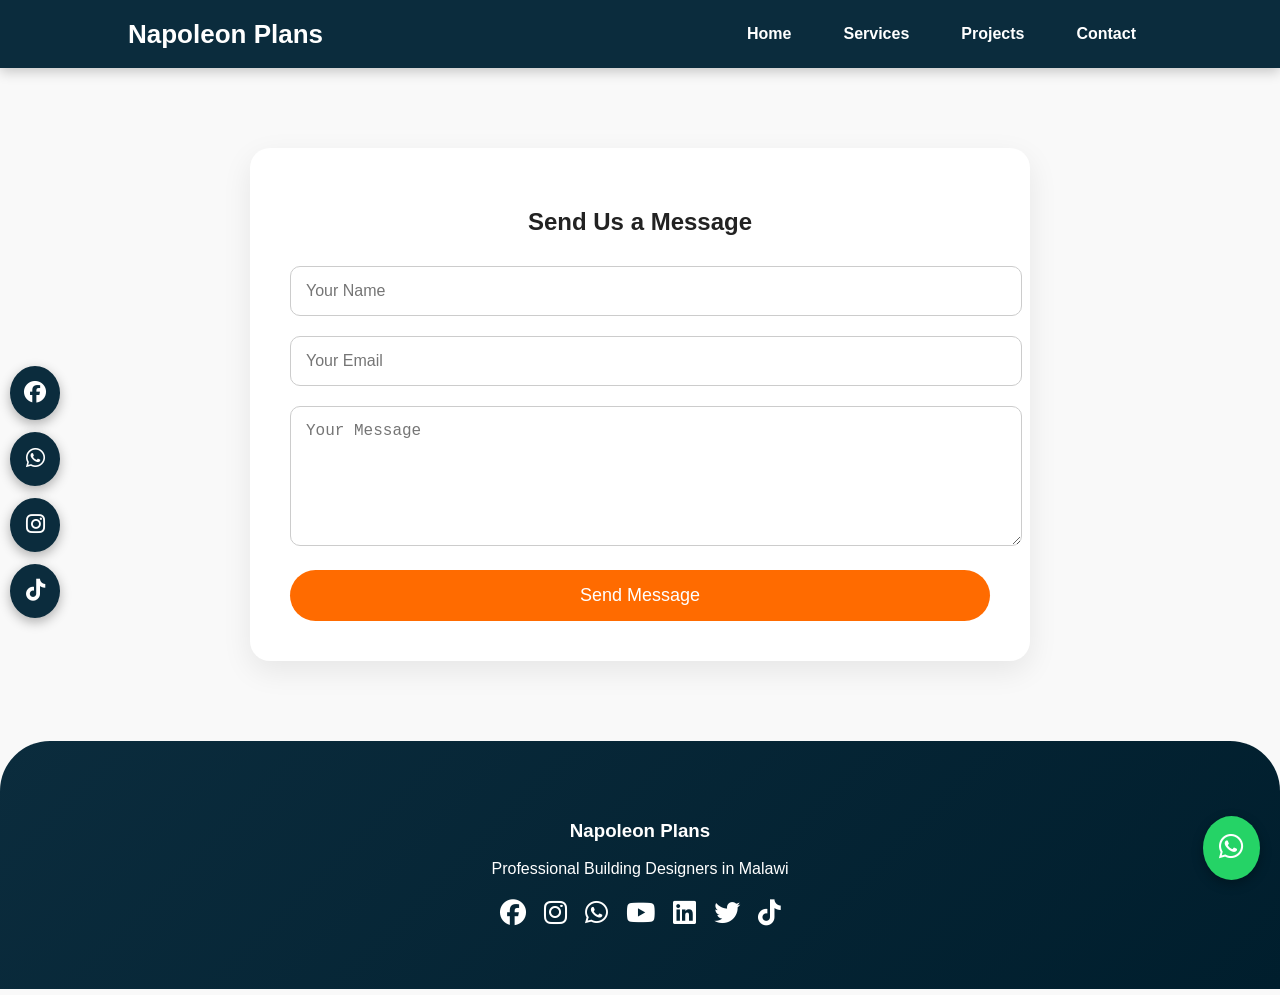
<file: contact.html>
<!DOCTYPE html>
<html lang="en">
<head>
<meta charset="UTF-8">
<title>Napoleon Plans | Contact</title>
<meta name="viewport" content="width=device-width, initial-scale=1.0">
<link rel="stylesheet" href="css/style.css">
<link rel="stylesheet" href="https://cdnjs.cloudflare.com/ajax/libs/font-awesome/6.5.0/css/all.min.css">

<style>
/* Contact form specific */
.contact-form{
  max-width:700px;
  margin:0 auto;
  background:var(--card-bg);
  padding:40px;
  border-radius:20px;
  box-shadow:0 10px 30px var(--card-shadow);
}
.contact-form h2{text-align:center;margin-bottom:30px;}
.contact-form input, .contact-form textarea{
  width:100%;
  padding:15px;
  margin-bottom:20px;
  border-radius:10px;
  border:1px solid #ccc;
  font-size:16px;
}
.contact-form button{
  width:100%;
  padding:15px;
  border:none;
  background:var(--accent);
  color:white;
  font-size:18px;
  border-radius:30px;
  cursor:pointer;
  transition:0.3s;
}
.contact-form button:hover{background:#ff8c42;}
</style>
</head>
<body>

<header>
  <div class="logo">Napoleon Plans</div>
  <nav id="navMenu">
    <a href="index.html">Home</a>
    <a href="services.html">Services</a>
    <a href="projects.html">Projects</a>
    <a href="contact.html">Contact</a>
  </nav>
  <div class="hamburger" id="hamburger">
    <span></span>
    <span></span>
    <span></span>
  </div>
</header>

<div class="mobile-menu" id="mobileMenu">
  <a href="index.html">Home</a>
  <a href="services.html">Services</a>
  <a href="projects.html">Projects</a>
  <a href="contact.html">Contact</a>
</div>


<!-- Contact Form Section -->
<section>
<div class="contact-form">
<h2>Send Us a Message</h2>
<form action="https://formsubmit.co/chikopatimothy@gmail.com" method="POST">
<input type="text" name="name" placeholder="Your Name" required>
<input type="email" name="email" placeholder="Your Email" required>
<textarea name="message" rows="6" placeholder="Your Message" required></textarea>
<button type="submit">Send Message</button>
</form>
</div>
</section>

<!-- Footer -->
<footer>
<h3>Napoleon Plans</h3>
<p>Professional Building Designers in Malawi</p>
<div class="social-horizontal">
<a href="#"><i class="fab fa-facebook"></i></a>
<a href="#"><i class="fab fa-instagram"></i></a>
<a href="#"><i class="fab fa-whatsapp"></i></a>
<a href="#"><i class="fab fa-youtube"></i></a>
<a href="#"><i class="fab fa-linkedin"></i></a>
<a href="#"><i class="fab fa-twitter"></i></a>
<a href="#"><i class="fab fa-tiktok"></i></a>
</div>
</footer>

<!-- Floating Social -->
<div class="social-bar-left">
<a href="#"><i class="fab fa-facebook"></i></a>
<a href="#"><i class="fab fa-whatsapp"></i></a>
<a href="#"><i class="fab fa-instagram"></i></a>
<a href="#"><i class="fab fa-tiktok"></i></a>
</div>

<!-- WhatsApp Floating -->
<a href="https://wa.me/0994 84 93 10?text=Hello%20Napoleon%20Plans" class="whatsapp" target="_blank">
<i class="fab fa-whatsapp"></i>
</a>

<script>
// Hamburger dropdown toggle
const hamburger=document.getElementById('hamburger');
const mobileMenu=document.getElementById('mobileMenu');
hamburger.addEventListener('click',()=>{
  hamburger.classList.toggle('active');
  if(mobileMenu.style.display==='flex'){
    mobileMenu.style.display='none';
  }else{
    mobileMenu.style.display='flex';
  }
});
</script>

</body>
</html>
</file>
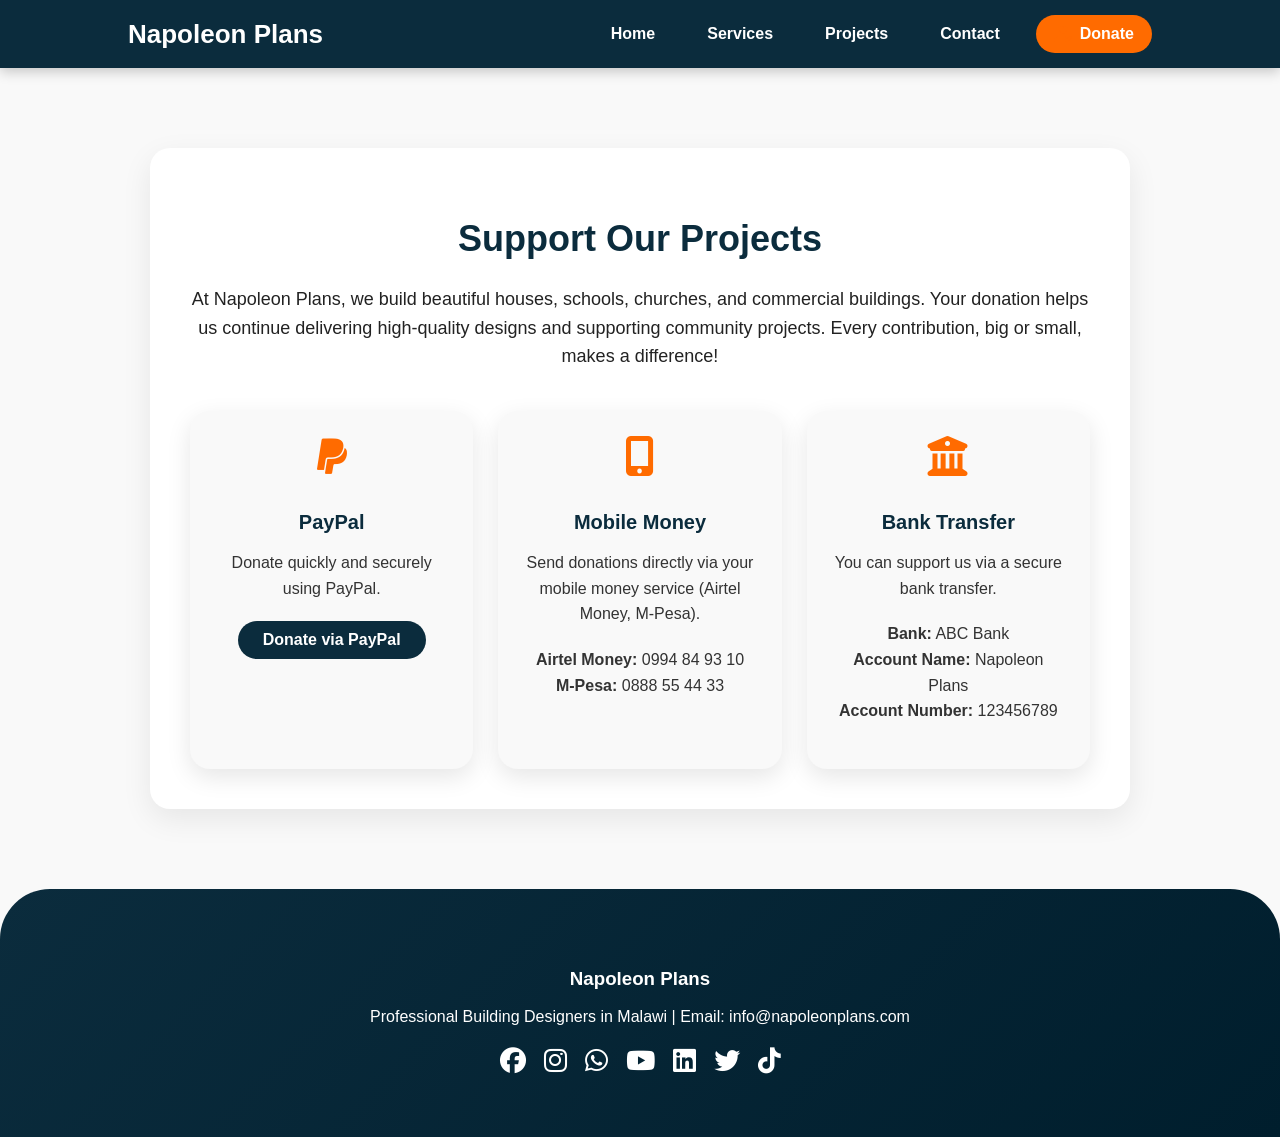
<file: donate.html>
<!DOCTYPE html>
<html lang="en">
<head>
<meta charset="UTF-8">
<title>Napoleon Plans | Donate</title>
<meta name="viewport" content="width=device-width, initial-scale=1.0">
<link rel="stylesheet" href="css/style.css">
<link rel="stylesheet" href="https://cdnjs.cloudflare.com/ajax/libs/font-awesome/6.5.0/css/all.min.css">

<style>
/* Donate Page Specific */
.donate-section {
  max-width: 900px;
  margin: 80px auto;
  padding: 40px;
  background: var(--card-bg);
  border-radius: 20px;
  box-shadow: 0 10px 30px var(--card-shadow);
  text-align: center;
}

.donate-section h2 {
  margin-bottom: 25px;
  font-size: 36px;
  color: var(--primary);
}

.donate-section p {
  margin-bottom: 30px;
  font-size: 18px;
  line-height: 1.6;
  color: var(--text);
}

.donate-btn-main {
  display: inline-flex;
  align-items: center;
  gap: 10px;
  background: var(--accent);
  color: white;
  padding: 15px 35px;
  font-size: 18px;
  font-weight: 600;
  border-radius: 30px;
  text-decoration: none;
  transition: 0.3s;
  margin-bottom: 20px;
}
.donate-btn-main:hover {
  background: #ff8c42;
  transform: scale(1.05);
}

/* Donation options grid */
.donation-options {
  display: grid;
  grid-template-columns: repeat(auto-fit, minmax(220px, 1fr));
  gap: 25px;
  margin-top: 40px;
}

.donation-card {
  background: #f9f9f9;
  padding: 25px;
  border-radius: 20px;
  box-shadow: 0 8px 25px rgba(0,0,0,0.1);
  transition: transform 0.3s, box-shadow 0.3s;
  text-align: center;
}

.donation-card i {
  font-size: 40px;
  color: var(--accent);
  margin-bottom: 15px;
}

.donation-card h3 {
  margin-bottom: 15px;
  font-size: 20px;
  color: var(--primary);
}

.donation-card p {
  font-size: 16px;
  color: #333;
  margin-bottom: 20px;
}

.donation-card a {
  display: inline-block;
  background: var(--primary);
  color: white;
  padding: 10px 25px;
  border-radius: 25px;
  font-weight: 600;
  text-decoration: none;
  transition: 0.3s;
}

.donation-card a:hover {
  background: var(--accent);
  transform: scale(1.05);
}
</style>
</head>
<body>

<header>
  <div class="logo">Napoleon Plans</div>
  <nav id="navMenu">
    <a href="index.html">Home</a>
    <a href="services.html">Services</a>
    <a href="projects.html">Projects</a>
    <a href="contact.html">Contact</a>
    <a href="donate.html" class="donate-btn"><i class="fas fa-hand-holding-heart"></i> Donate</a>
  </nav>
  <div class="hamburger" id="hamburger">
    <span></span>
    <span></span>
    <span></span>
  </div>
</header>

<div class="mobile-menu" id="mobileMenu">
  <a href="index.html">Home</a>
  <a href="services.html">Services</a>
  <a href="projects.html">Projects</a>
  <a href="contact.html">Contact</a>
  <a href="donate.html" class="donate-btn"><i class="fas fa-hand-holding-heart"></i> Donate</a>
</div>

<!-- Donate Section -->
<section class="donate-section">
  <h2>Support Our Projects</h2>
  <p>
    At Napoleon Plans, we build beautiful houses, schools, churches, and commercial buildings.  
    Your donation helps us continue delivering high-quality designs and supporting community projects.  
    Every contribution, big or small, makes a difference!
  </p>

  <div class="donation-options">

    <!-- PayPal -->
    <div class="donation-card">
      <i class="fab fa-paypal"></i>
      <h3>PayPal</h3>
      <p>Donate quickly and securely using PayPal.</p>
      <a href="https://www.paypal.com/donate" target="_blank">Donate via PayPal</a>
    </div>

    <!-- Mobile Money -->
    <div class="donation-card">
      <i class="fas fa-mobile-alt"></i>
      <h3>Mobile Money</h3>
      <p>Send donations directly via your mobile money service (Airtel Money, M-Pesa).</p>
      <p><strong>Airtel Money:</strong> 0994 84 93 10<br><strong>M-Pesa:</strong> 0888 55 44 33</p>
    </div>

    <!-- Bank Transfer -->
    <div class="donation-card">
      <i class="fas fa-university"></i>
      <h3>Bank Transfer</h3>
      <p>You can support us via a secure bank transfer.</p>
      <p><strong>Bank:</strong> ABC Bank<br><strong>Account Name:</strong> Napoleon Plans<br><strong>Account Number:</strong> 123456789</p>
    </div>

  </div>
</section>

<!-- Footer -->
<footer>
<h3>Napoleon Plans</h3>
<p>Professional Building Designers in Malawi | Email: info@napoleonplans.com</p>
<div class="social-horizontal">
<a href="#"><i class="fab fa-facebook"></i></a>
<a href="#"><i class="fab fa-instagram"></i></a>
<a href="#"><i class="fab fa-whatsapp"></i></a>
<a href="#"><i class="fab fa-youtube"></i></a>
<a href="#"><i class="fab fa-linkedin"></i></a>
<a href="#"><i class="fab fa-twitter"></i></a>
<a href="#"><i class="fab fa-tiktok"></i></a>
</div>
</footer>

<script>
// Hamburger toggle
const hamburger = document.getElementById('hamburger');
const mobileMenu = document.getElementById('mobileMenu');
hamburger.addEventListener('click', () => {
  hamburger.classList.toggle('active');
  mobileMenu.style.display = mobileMenu.style.display === 'flex' ? 'none' : 'flex';
});
</script>

</body>
</html>
</file>
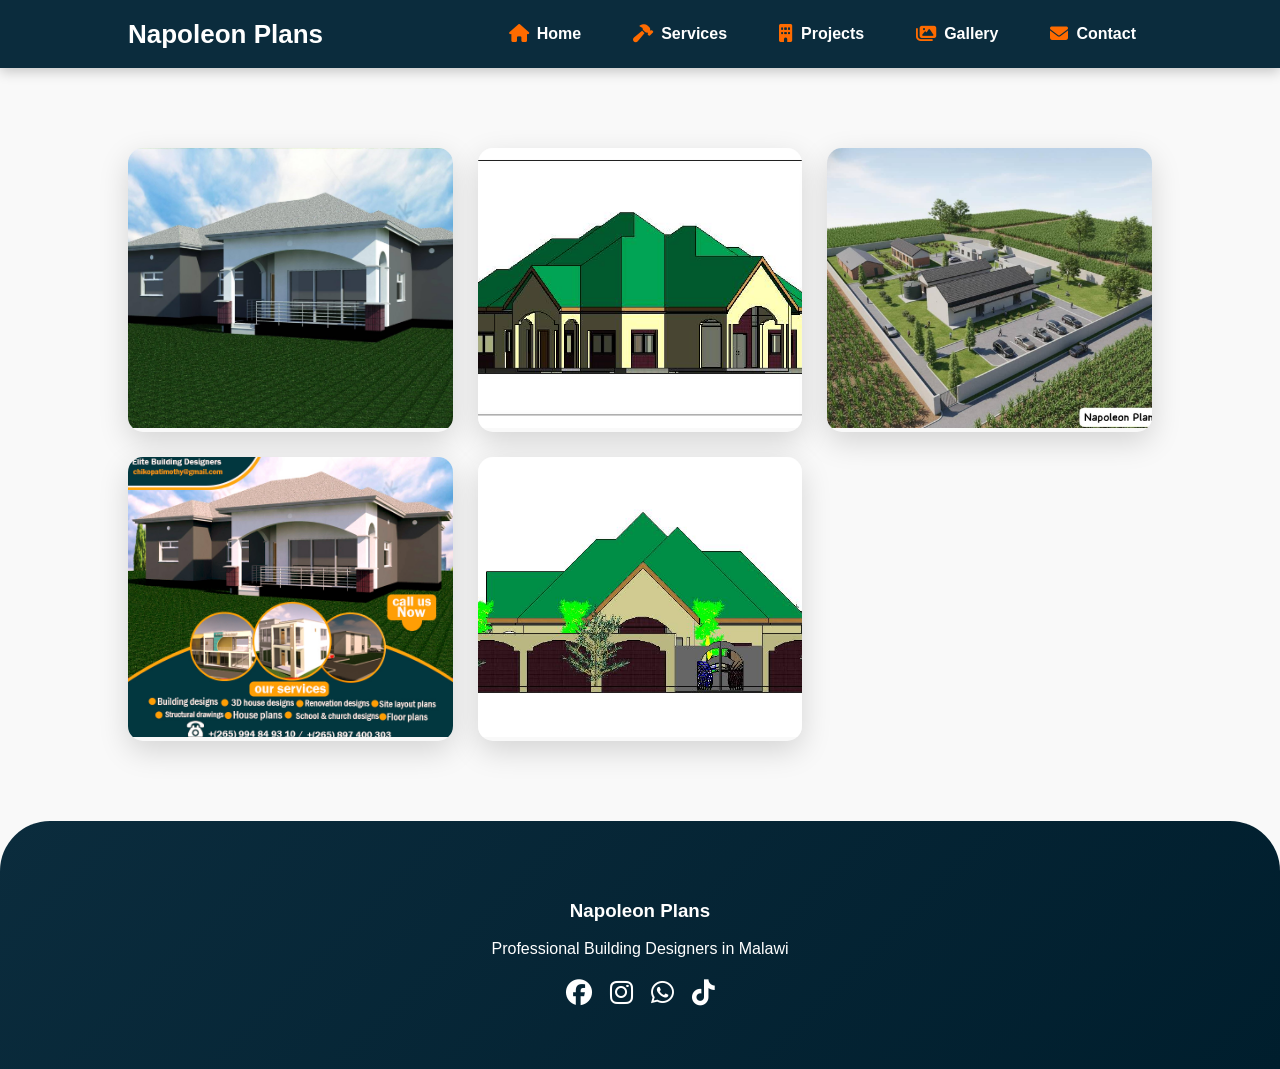
<file: images.html>
<!DOCTYPE html>
<html lang="en">
<head>
<meta charset="UTF-8">
<title>Napoleon Plans | Gallery</title>
<meta name="viewport" content="width=device-width, initial-scale=1.0">

<link rel="stylesheet" href="css/style.css">
<link rel="stylesheet" href="https://cdnjs.cloudflare.com/ajax/libs/font-awesome/6.5.0/css/all.min.css">

<style>
/* Gallery Page */
.gallery-hero{
  height:50vh;
  background:linear-gradient(rgba(11,44,61,0.7),rgba(0,0,0,0.6)),
             url("images/gallery-bg.jpg") center/cover no-repeat;
  display:flex;
  align-items:center;
  justify-content:center;
  text-align:center;
  color:white;
}
.gallery-hero h1{
  font-size:50px;
}

.gallery-section{
  padding:80px 10%;
}

.gallery-grid{
  display:grid;
  grid-template-columns:repeat(auto-fit,minmax(250px,1fr));
  gap:25px;
}

.gallery-item{
  overflow:hidden;
  border-radius:15px;
  box-shadow:0 10px 30px rgba(0,0,0,0.15);
  cursor:pointer;
  transition:0.4s;
  position:relative;
}

.gallery-item img{
  width:100%;
  height:280px;
  object-fit:cover;
  transition:0.5s;
}

.gallery-item:hover img{
  transform:scale(1.1);
}

.gallery-overlay{
  position:absolute;
  inset:0;
  background:rgba(11,44,61,0.75);
  display:flex;
  align-items:center;
  justify-content:center;
  color:white;
  font-size:22px;
  opacity:0;
  transition:0.4s;
}

.gallery-item:hover .gallery-overlay{
  opacity:1;
}
</style>
</head>

<body>

<header>
  <div class="logo">Napoleon Plans</div>
  <nav id="navMenu">
    <a href="index.html"><i class="fas fa-house"></i> Home</a>
    <a href="services.html"><i class="fas fa-hammer"></i> Services</a>
    <a href="projects.html"><i class="fas fa-building"></i> Projects</a>
    <a href="images.html"><i class="fas fa-images"></i> Gallery</a>
    <a href="contact.html"><i class="fas fa-envelope"></i> Contact</a>
  </nav>
  <div class="hamburger" id="hamburger">
    <span></span><span></span><span></span>
  </div>
</header>

<div class="mobile-menu" id="mobileMenu">
  <a href="index.html">Home</a>
  <a href="services.html">Services</a>
  <a href="projects.html">Projects</a>
  <a href="images.html">Gallery</a>
  <a href="contact.html">Contact</a>
</div>



<!-- Gallery -->
<section class="gallery-section">
  <div class="gallery-grid">

    <div class="gallery-item">
      <img src="images/photos.jpg">
      <div class="gallery-overlay">Modern House Design</div>
    </div>

    <div class="gallery-item">
      <img src="images/1.jpg">
      <div class="gallery-overlay">School Construction</div>
    </div>

    <div class="gallery-item">
      <img src="images/2.jpg">
      <div class="gallery-overlay">Church Building</div>
    </div>

    <div class="gallery-item">
      <img src="images/3.jpg">
      <div class="gallery-overlay">Commercial Building</div>
    </div>

    <div class="gallery-item">
      <img src="images/4.jpg">
      <div class="gallery-overlay">Interior Planning</div>
    </div>

  </div>
</section>

<footer>
  <h3>Napoleon Plans</h3>
  <p>Professional Building Designers in Malawi</p>
  <div class="social-horizontal">
    <a href="#"><i class="fab fa-facebook"></i></a>
    <a href="#"><i class="fab fa-instagram"></i></a>
    <a href="#"><i class="fab fa-whatsapp"></i></a>
    <a href="#"><i class="fab fa-tiktok"></i></a>
  </div>
</footer>

<script>
const hamburger=document.getElementById("hamburger");
const mobileMenu=document.getElementById("mobileMenu");

hamburger.onclick=()=>{
  hamburger.classList.toggle("active");
  mobileMenu.style.display=mobileMenu.style.display==="flex"?"none":"flex";
}
</script>

</body>
</html>
</file>
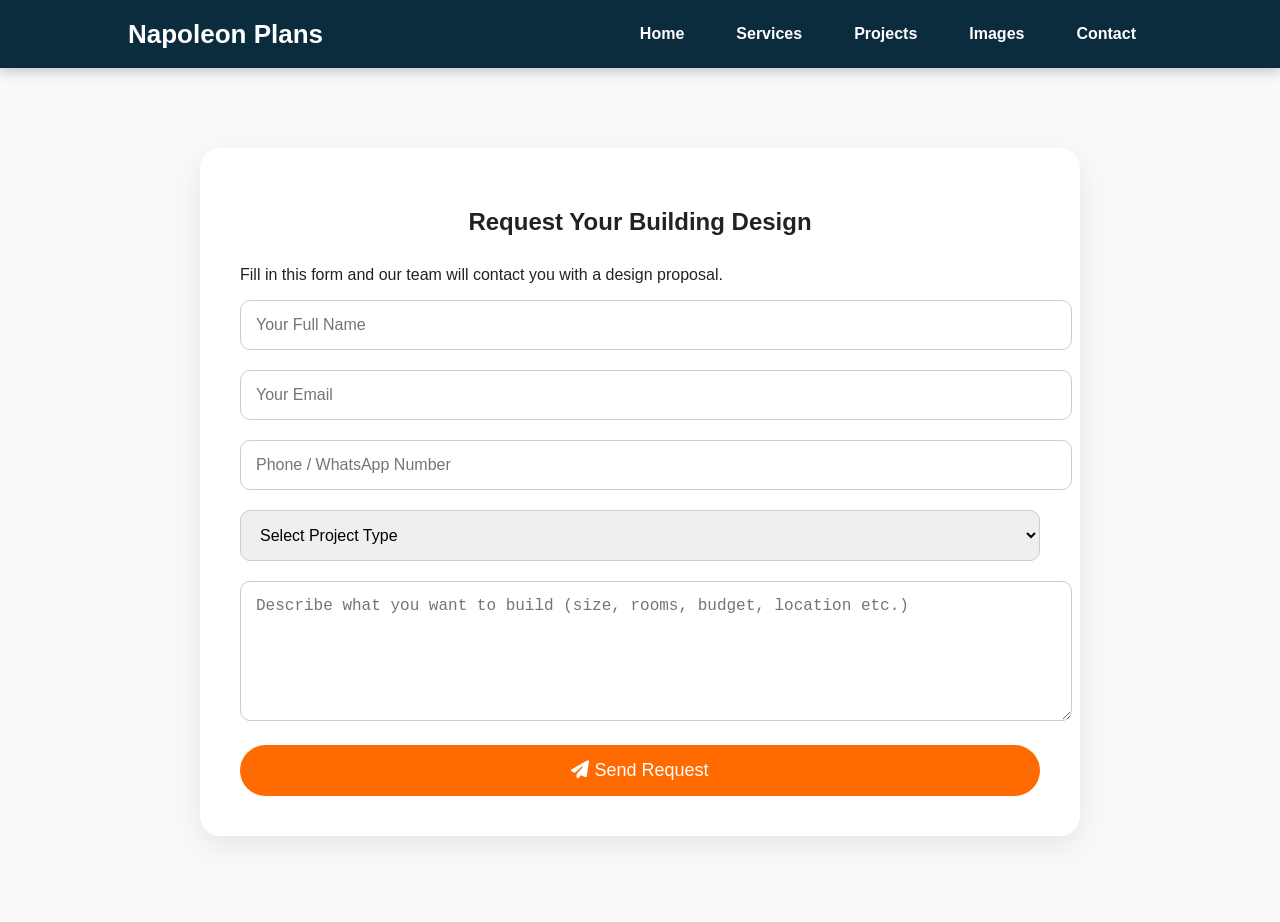
<file: request.html>
<!DOCTYPE html>
<html lang="en">
<head>
<meta charset="UTF-8">
<title>Request a Design | Napoleon Plans</title>
<meta name="viewport" content="width=device-width, initial-scale=1.0">

<link rel="stylesheet" href="css/style.css">
<link rel="stylesheet" href="https://cdnjs.cloudflare.com/ajax/libs/font-awesome/6.5.0/css/all.min.css">

<style>
.request-box{
  max-width:800px;
  margin:80px auto;
  background:var(--card-bg);
  padding:40px;
  border-radius:20px;
  box-shadow:0 10px 30px var(--card-shadow);
}
.request-box h2{
  text-align:center;
  margin-bottom:30px;
}
.request-box input,
.request-box textarea,
.request-box select{
  width:100%;
  padding:15px;
  margin-bottom:20px;
  border-radius:10px;
  border:1px solid #ccc;
  font-size:16px;
}
.request-box button{
  width:100%;
  padding:15px;
  background:var(--accent);
  border:none;
  color:white;
  font-size:18px;
  border-radius:30px;
  cursor:pointer;
}
.request-box button:hover{
  background:#ff8c42;
}
</style>
</head>

<body>

<header>
  <div class="logo">Napoleon Plans</div>
  <nav>
    <a href="index.html">Home</a>
    <a href="services.html">Services</a>
    <a href="projects.html">Projects</a>
    <a href="images.html">Images</a>
    <a href="contact.html">Contact</a>
  </nav>
</header>

<section class="request-box">
  <h2>Request Your Building Design</h2>
  <p>Fill in this form and our team will contact you with a design proposal.</p>

  <form action="https://formsubmit.co/chikopatimothy@gmail.com" method="POST">
    
    <input type="text" name="name" placeholder="Your Full Name" required>

    <input type="email" name="email" placeholder="Your Email" required>

    <input type="tel" name="phone" placeholder="Phone / WhatsApp Number">

    <select name="project_type" required>
      <option value="">Select Project Type</option>
      <option>House</option>
      <option>School</option>
      <option>Church</option>
      <option>Commercial Building</option>
      <option>Renovation</option>
      <option>Other</option>
    </select>

    <textarea name="details" rows="6" placeholder="Describe what you want to build (size, rooms, budget, location etc.)" required></textarea>

    <button type="submit">
      <i class="fas fa-paper-plane"></i> Send Request
    </button>
  </form>
</section>

</body>
</html>
</file>
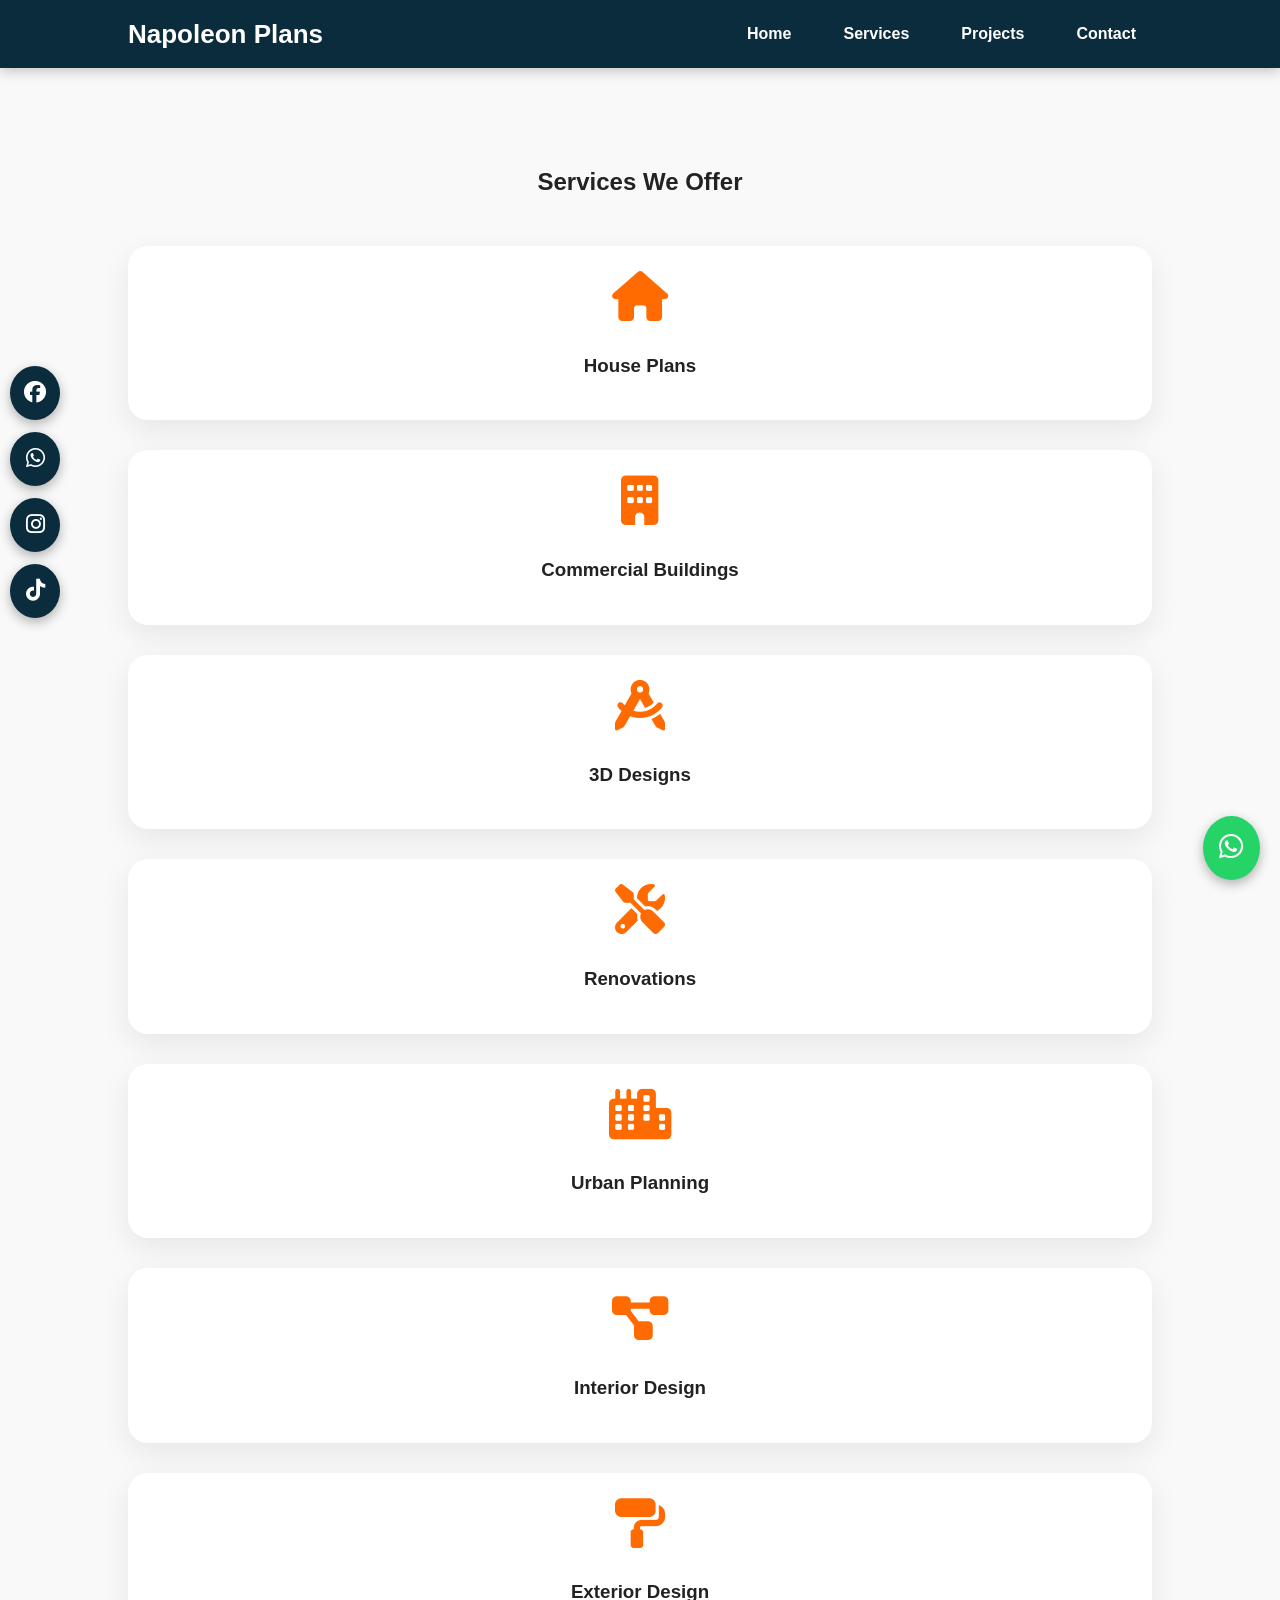
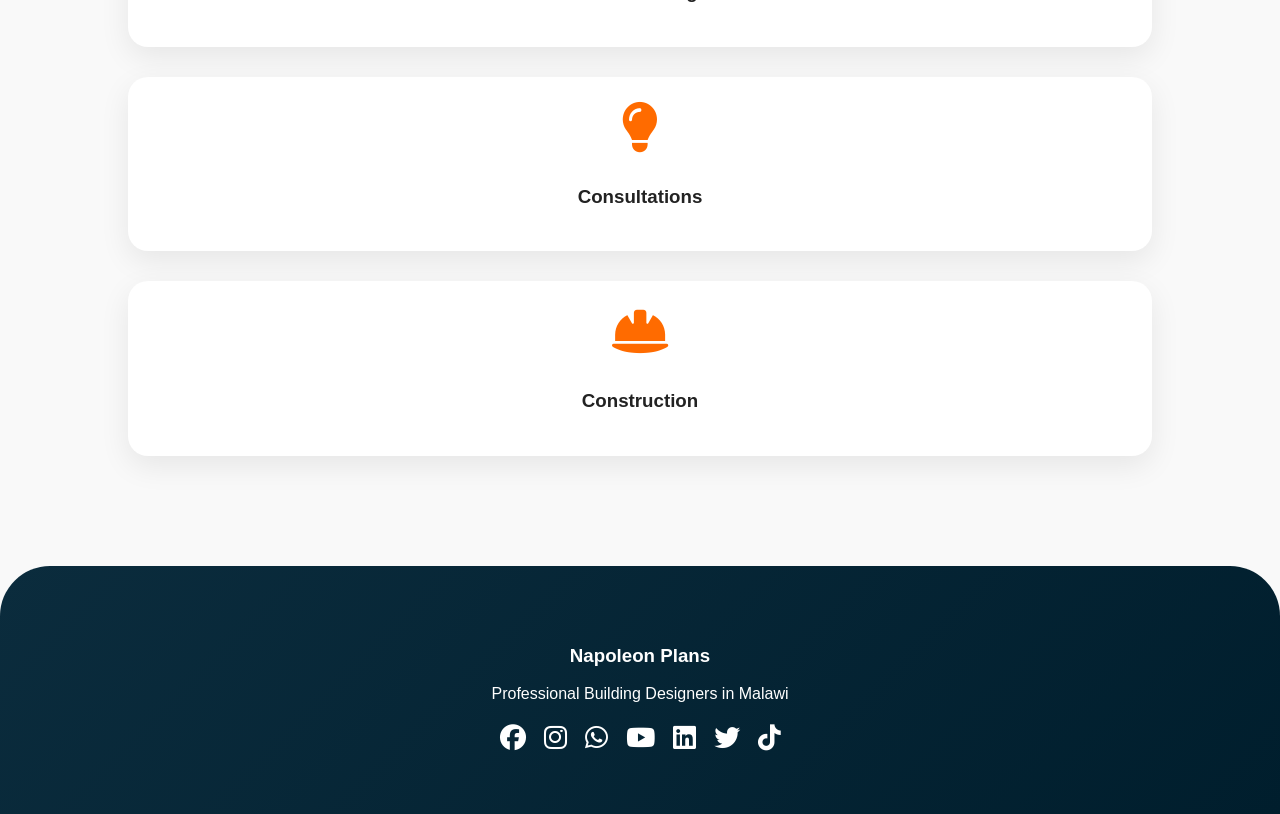
<file: services.html>
<!DOCTYPE html>
<html lang="en">
<head>
<meta charset="UTF-8">
<title>Napoleon Plans | Services</title>
<meta name="viewport" content="width=device-width, initial-scale=1.0">
<link rel="stylesheet" href="css/style.css">
<link rel="stylesheet" href="https://cdnjs.cloudflare.com/ajax/libs/font-awesome/6.5.0/css/all.min.css">
</head>
<body>

<header>
  <div class="logo">Napoleon Plans</div>
  <nav id="navMenu">
    <a href="index.html">Home</a>
    <a href="services.html">Services</a>
    <a href="projects.html">Projects</a>
    <a href="contact.html">Contact</a>
  </nav>
  <div class="hamburger" id="hamburger">
    <span></span>
    <span></span>
    <span></span>
  </div>
</header>

<div class="mobile-menu" id="mobileMenu">
  <a href="index.html">Home</a>
  <a href="services.html">Services</a>
  <a href="projects.html">Projects</a>
  <a href="contact.html">Contact</a>
</div>


<section>
<h2>Services We Offer</h2>
<div class="services">
<div class="card"><i class="fas fa-home"></i><h3>House Plans</h3></div>
<div class="card"><i class="fas fa-building"></i><h3>Commercial Buildings</h3></div>
<div class="card"><i class="fas fa-drafting-compass"></i><h3>3D Designs</h3></div>
<div class="card"><i class="fas fa-tools"></i><h3>Renovations</h3></div>
<div class="card"><i class="fas fa-city"></i><h3>Urban Planning</h3></div>
<div class="card"><i class="fas fa-project-diagram"></i><h3>Interior Design</h3></div>
<div class="card"><i class="fas fa-paint-roller"></i><h3>Exterior Design</h3></div>
<div class="card"><i class="fas fa-lightbulb"></i><h3>Consultations</h3></div>
<div class="card"><i class="fas fa-hard-hat"></i><h3>Construction</h3></div>
</div>
</section>

<footer>
<h3>Napoleon Plans</h3>
<p>Professional Building Designers in Malawi</p>
<div class="social-horizontal">
<a href="#"><i class="fab fa-facebook"></i></a>
<a href="#"><i class="fab fa-instagram"></i></a>
<a href="#"><i class="fab fa-whatsapp"></i></a>
<a href="#"><i class="fab fa-youtube"></i></a>
<a href="#"><i class="fab fa-linkedin"></i></a>
<a href="#"><i class="fab fa-twitter"></i></a>
<a href="#"><i class="fab fa-tiktok"></i></a>
</div>
</footer>

<div class="social-bar-left">
<a href="#"><i class="fab fa-facebook"></i></a>
<a href="#"><i class="fab fa-whatsapp"></i></a>
<a href="#"><i class="fab fa-instagram"></i></a>
<a href="#"><i class="fab fa-tiktok"></i></a>
</div>

<a href="https://wa.me/0994 84 93 10?text=Hello%20Napoleon%20Plans" class="whatsapp" target="_blank">
<i class="fab fa-whatsapp"></i>
</a>

<script>
const hamburger=document.getElementById('hamburger');
const mobileMenu=document.getElementById('mobileMenu');
hamburger.addEventListener('click',()=>{
  hamburger.classList.toggle('active');
  if(mobileMenu.style.display==='flex'){
    mobileMenu.style.display='none';
  }else{
    mobileMenu.style.display='flex';
  }
});
</script>

</body>
</html>
</file>
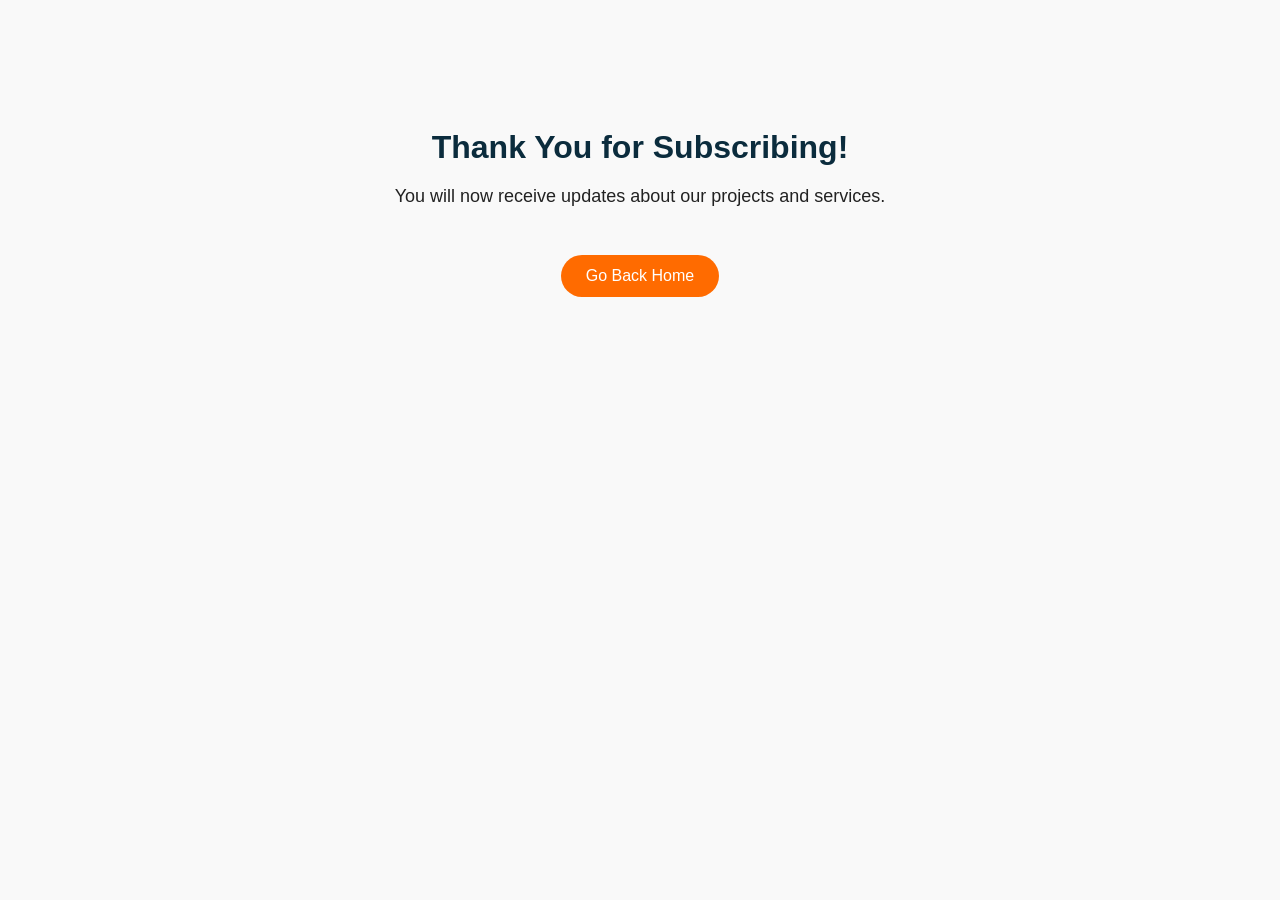
<file: thankyou.html>
<!DOCTYPE html>
<html lang="en">
<head>
<meta charset="UTF-8">
<title>Thank You!</title>
<meta name="viewport" content="width=device-width, initial-scale=1.0">
<style>
  body { font-family: 'Montserrat', sans-serif; text-align:center; padding:100px; background:#f9f9f9; }
  h1 { color:#0b2c3d; margin-bottom:20px; }
  p { font-size:18px; color:#222; }
  a { display:inline-block; margin-top:30px; padding:12px 25px; background:#ff6b00; color:white; border-radius:30px; text-decoration:none; transition:0.3s;}
  a:hover { background:#ff8c42; }
</style>
</head>
<body>
  <h1>Thank You for Subscribing!</h1>
  <p>You will now receive updates about our projects and services.</p>
  <a href="index.html">Go Back Home</a>
</body>
</html>
</file>
<file: css/style.css>
:root{
  --bg:#f9f9f9;
  --text:#222;
  --primary:#0b2c3d;
  --accent:#ff6b00;
  --card-bg:#fff;
  --card-shadow:rgba(0,0,0,0.08);
}

body{
  margin:0;
  font-family:'Montserrat', sans-serif;
  background:var(--bg);
  color:var(--text);
  scroll-behavior:smooth;
}


/* What We Do Section */
#what-we-do {
  padding: 80px 10%;
  background: #f9f9f9; /* clean light background */
}

.what-we-do-box {
  max-width: 900px;
  margin: 0 auto;
  text-align: left;
}

#what-we-do h2 {
  font-size: 36px;
  margin-bottom: 25px;
  font-weight: 700;
  color: var(--primary);
  text-align: center;
}

#what-we-do p {
  font-size: 18px;
  line-height: 1.8;
  color: var(--text);
  margin-bottom: 20px;
}

#what-we-do ul {
  list-style: disc inside;
  margin-bottom: 20px;
  font-size: 17px;
  line-height: 1.7;
  color: var(--text);
  padding-left: 0;
}

#what-we-do ul li {
  margin-bottom: 10px;
}

/* Header */
header{
  background:var(--primary);
  color:white;
  padding:15px 10%;
  display:flex;
  justify-content:space-between;
  align-items:center;
  position:sticky;
  top:0;
  z-index:1000;
  box-shadow:0 4px 12px rgba(0,0,0,0.2);
}
header .logo{font-size:26px;font-weight:700;}
nav{display:flex;gap:20px;}
nav a{
  color:white;
  text-decoration:none;
  font-weight:500;
  transition:0.3s;
}
nav a:hover{color:var(--accent);}

/* Hamburger */
.hamburger{
  display:none;
  flex-direction:column;
  justify-content:space-between;
  width:28px;
  height:22px;
  cursor:pointer;
}
.hamburger span{
  display:block;
  height:4px;
  width:100%;
  background:white;
  border-radius:2px;
  transition:0.4s;
}

/* Mobile dropdown menu */
.mobile-menu{
  display:none;
  flex-direction:column;
  background:var(--primary);
  width:100%;
}
.mobile-menu a{
  color:white;
  padding:12px 20px;
  text-decoration:none;
  font-weight:500;
  border-top:1px solid rgba(255,255,255,0.2);
}
.mobile-menu a:first-child{border-top:none;}

/* Hamburger animation */
.hamburger.active span:nth-child(1){
  transform:rotate(45deg) translate(5px,5px);
}
.hamburger.active span:nth-child(2){opacity:0;}
.hamburger.active span:nth-child(3){
  transform:rotate(-45deg) translate(5px,-5px);
}

/* Show hamburger on small screens */
@media(max-width:992px){
  nav{display:none;}
  .hamburger{display:flex;}
}
footer a[href^="mailto:"] {
  color: var(--accent);
  text-decoration: none;
  font-weight: 600;
  transition: 0.3s;
}

footer a[href^="mailto:"]:hover {
  color: #fff;
  text-decoration: underline;
}

/* Hero */
.hero{
  height:80vh;
  display:flex;
  align-items:center;
  justify-content:center;
  background:linear-gradient(to bottom right, rgba(11,44,61,0.7), rgba(0,0,0,0.4)), 
    url('../images/photos.jpg') center/cover no-repeat;
}
.hero-box{
  text-align:center;
  color:white;
  padding:50px 40px;
  border-radius:15px;
  backdrop-filter:blur(6px);
}
.hero-box h1{font-size:50px;margin-bottom:20px;}
.hero-box p{font-size:20px;margin-bottom:25px;}
.hero-box button{
  background:var(--accent);
  border:none;
  padding:15px 35px;
  font-size:18px;
  border-radius:30px;
  cursor:pointer;
  color:white;
  font-weight:600;
  transition:0.3s;
}
.hero-box button:hover{background:#ff8c42;transform:scale(1.05);}

/* Sections */
section{padding:80px 10%;}
section h2{text-align:center;margin-bottom:50px;font-weight:700;}

/* Cards for Services/Projects */
.card{
  background:var(--card-bg);
  padding:35px;
  border-radius:20px;
  box-shadow:0 10px 30px var(--card-shadow);
  text-align:center;
  transition:transform 0.4s, box-shadow 0.4s;
  margin-bottom:30px;
}
.card i{
  font-size:50px;
  color:var(--accent);
  margin-bottom:15px;
}
.card:hover{
  transform:translateY(-10px);
  box-shadow:0 15px 40px var(--card-shadow);
}

/* Gallery */
.gallery{
  display:grid;
  grid-template-columns:repeat(auto-fit,minmax(280px,1fr));
  gap:25px;
}
.gallery img{
  width:100%;
  border-radius:15px;
  transition:transform 0.5s;
}
.gallery img:hover{transform:scale(1.05);}

/* Footer */
footer{
  background:linear-gradient(135deg,#0b2c3d,#001e2d);
  color:white;
  padding:60px 10%;
  text-align:center;
  border-top-left-radius:50px;
  border-top-right-radius:50px;
}
.social-horizontal{
  display:flex;
  justify-content:center;
  gap:18px;
  margin-top:20px;
}
.social-horizontal a{
  color:white;
  font-size:26px;
  transition:0.3s;
}
.social-horizontal a:hover{
  color:var(--accent);
  transform:scale(1.2);
}

/* Floating Social + WhatsApp */
.social-bar-left{
  position:fixed;
  top:40%;
  left:10px;
  display:flex;
  flex-direction:column;
  z-index:1000;
}
.social-bar-left a{
  color:white;
  background:var(--primary);
  padding:14px;
  margin:6px 0;
  border-radius:50%;
  font-size:22px;
  text-align:center;
  box-shadow:0 4px 12px rgba(0,0,0,0.3);
  transition:transform 0.3s, background 0.3s;
}
.social-bar-left a:hover{
  transform:scale(1.2);
  background:var(--accent);
}

.whatsapp{
  position:fixed;
  bottom:20px;
  right:20px;
  background:#25d366;
  color:white;
  padding:16px;
  border-radius:50%;
  font-size:28px;
  box-shadow:0 4px 12px rgba(0,0,0,0.3);
  z-index:1000;
}

/* Project Filters */
.filters {
  text-align: center;
  margin-bottom: 40px;
  display: flex;
  justify-content: center;
  gap: 15px;
  flex-wrap: wrap;
}

.filters button {
  padding: 12px 28px;
  border: 2px solid var(--accent);
  background: white;
  color: var(--accent);
  font-weight: 600;
  border-radius: 30px;
  cursor: pointer;
  transition: all 0.3s ease;
  font-size: 16px;
}

.filters button:hover {
  background: var(--accent);
  color: white;
  transform: scale(1.05);
}

.filters button.active {
  background: var(--accent);
  color: white;
  box-shadow: 0 6px 15px rgba(0,0,0,0.2);
  transform: scale(1.05);
}
/* Services top 3 */
.services-top {
  display: flex;
  gap: 25px;
  flex-wrap: wrap;
  justify-content: center;
  margin-bottom: 20px;
}

/* Dropdown services (hidden by default) */
.services-dropdown {
  display: none;
  flex-wrap: wrap;
  gap: 25px;
  justify-content: center;
  margin-top: 15px;
}

/* Card style remains the same */
.card {
  flex: 0 0 250px;
  background: var(--card-bg);
  padding: 25px;
  border-radius: 20px;
  box-shadow: 0 10px 30px var(--card-shadow);
  text-align: center;
  transition: transform 0.4s, box-shadow 0.4s;
}
.card i {
  font-size: 50px;
  color: var(--accent);
  margin-bottom: 15px;
}
.card:hover {
  transform: translateY(-5px);
  box-shadow: 0 15px 40px var(--card-shadow);
}

/* Expand button */
.expand-btn {
  background: var(--primary);
  color: white;
  border: none;
  padding: 12px 25px;
  border-radius: 30px;
  cursor: pointer;
  font-size: 16px;
  font-weight: 600;
  display: flex;
  align-items: center;
  gap: 8px;
  margin: 0 auto;
  transition: 0.3s;
}
.expand-btn:hover {
  background: var(--accent);
  transform: scale(1.05);
}
.expand-btn i {
  transition: transform 0.3s;
}
.expand-btn.active i {
  transform: rotate(180deg);
}

/* Services section background */
#services {
  padding: 80px 10%;
  background: linear-gradient(rgba(11,44,61,0.7), rgba(11,44,61,0.7)),
              url('images/photos.jpg') center/cover no-repeat;
  color: white; /* ensures text is readable */
  border-radius: 20px;
}

/* Cards on background */
#services .card {
  background: rgba(255,255,255,0.95); /* slightly transparent white */
  color: #222;
}
/* Donate Button */
nav .donate-btn {
  display: flex;
  align-items: center;
  gap: 8px;
  background: var(--accent);
  color: white;
  padding: 8px 18px;
  border-radius: 25px;
  font-weight: 600;
  transition: 0.3s;
}

nav .donate-btn i {
  font-size: 16px;
}

nav .donate-btn:hover {
  background: #ff8c42;
  transform: scale(1.05);
}
/* Navbar links with icons */
nav a, .mobile-menu a {
  display: flex;
  align-items: center;
  gap: 8px; /* space between icon and text */
  color: white;
  text-decoration: none;
  font-weight: 500;
  padding: 8px 12px;
  transition: 0.3s;
}

nav a i, .mobile-menu a i {
  font-size: 18px;
}

/* Hover effect */
nav a:hover, .mobile-menu a:hover {
  color: var(--accent);
  transform: scale(1.05);
}

/* Donate button special style */
nav a.donate-btn, .mobile-menu a.donate-btn {
  background: var(--accent);
  color: white;
  padding: 8px 18px;
  border-radius: 25px;
  font-weight: 600;
  transition: 0.3s;
}

nav a.donate-btn:hover, .mobile-menu a.donate-btn:hover {
  background: #ff8c42;
  transform: scale(1.05);
}
nav a{
  display:flex;
  align-items:center;
  gap:8px;
  padding:10px 16px;
  text-decoration:none;
  font-weight:600;
  color:white;
  transition:0.3s;
}

nav a i{
  font-size:18px;
  color:var(--accent);
}

nav a:hover{
  color:var(--accent);
  transform:scale(1.05);
}
#map-section{
  padding: 80px 10%;
  background: #f5f7fa;
  text-align: center;
}

#map-section h2{
  font-size: 36px;
  margin-bottom: 10px;
  color: var(--primary);
}

#map-section p{
  margin-bottom: 30px;
  font-size: 18px;
  color: #555;
}

.map-container{
  width: 100%;
  height: 450px;
  border-radius: 20px;
  overflow: hidden;
  box-shadow: 0 10px 30px rgba(0,0,0,0.15);
}

.map-container iframe{
  width: 100%;
  height: 100%;
  border: 0;
}
/* Showcase Section */
#showcase {
  padding: 80px 10%;
  background: var(--bg);
}

/* Featured Projects */
.showcase-projects h2,
.showcase-testimonials h2,
.showcase-faq h2 {
  text-align: center;
  margin-bottom: 50px;
  font-weight: 700;
  font-size: 36px;
  color: var(--primary);
}

.projects-grid {
  display: grid;
  grid-template-columns: repeat(auto-fit,minmax(280px,1fr));
  gap: 25px;
}

.project-card {
  background: var(--card-bg);
  border-radius: 20px;
  box-shadow: 0 10px 30px var(--card-shadow);
  text-align: center;
  overflow: hidden;
  transition: transform 0.3s;
}

.project-card img {
  width: 100%;
  height: 200px;
  object-fit: cover;
}

.project-card h3 {
  margin: 15px 0 10px;
}

.project-card p {
  padding: 0 15px 20px;
  font-size: 16px;
  color: var(--text);
}

.project-card:hover {
  transform: translateY(-5px);
}

/* Testimonials */
.testimonials-grid {
  display: grid;
  grid-template-columns: repeat(auto-fit,minmax(250px,1fr));
  gap: 25px;
}

.testimonial-card {
  background: var(--card-bg);
  padding: 25px;
  border-radius: 20px;
  box-shadow: 0 10px 30px var(--card-shadow);
  text-align: center;
  font-style: italic;
}

.testimonial-card h4 {
  margin-top: 15px;
  font-weight: 600;
  color: var(--primary);
}

/* FAQ */
.showcase-faq {
  margin-top: 60px;
}

.faq-item {
  background: var(--card-bg);
  padding: 20px 25px;
  border-radius: 15px;
  margin-bottom: 15px;
  box-shadow: 0 10px 30px var(--card-shadow);
}

.faq-item h4 {
  margin-bottom: 10px;
  font-weight: 600;
  color: var(--primary);
}

.faq-item p {
  margin: 0;
  color: var(--text);
}

/* Newsletter Section */
#newsletter {
  padding: 100px 10%;
  background: linear-gradient(135deg, rgba(11,44,61,0.85), rgba(0,75,115,0.7));
  color: white;
  text-align: center;
  border-radius: 25px;
  margin: 60px auto;
  position: relative;
  overflow: hidden;
  box-shadow: 0 10px 40px rgba(0,0,0,0.2);
}

#newsletter::before {
  content: "";
  position: absolute;
  top: 0;
  left: -50%;
  width: 200%;
  height: 100%;
  background: rgba(255,255,255,0.05);
  transform: rotate(25deg);
}

#newsletter .newsletter-box {
  position: relative;
  z-index: 1;
  max-width: 650px;
  margin: 0 auto;
}

#newsletter h2 {
  font-size: 42px;
  margin-bottom: 20px;
  font-weight: 700;
  letter-spacing: 1px;
}

#newsletter p {
  font-size: 18px;
  margin-bottom: 35px;
  line-height: 1.6;
}

#newsletter input[type="email"] {
  width: 70%;
  padding: 18px 20px;
  font-size: 16px;
  border-radius: 50px 0 0 50px;
  border: none;
  outline: none;
  box-shadow: inset 0 2px 6px rgba(0,0,0,0.1);
  transition: 0.3s;
}

#newsletter input[type="email"]:focus {
  box-shadow: 0 0 0 3px rgba(255,107,0,0.4);
}

#newsletter button {
  width: 25%;
  padding: 18px 0;
  background: var(--accent);
  color: white;
  font-size: 16px;
  font-weight: 600;
  border: none;
  border-radius: 0 50px 50px 0;
  cursor: pointer;
  transition: all 0.3s ease;
}

#newsletter button:hover {
  background: #ff8c42;
  transform: scale(1.05);
  box-shadow: 0 6px 20px rgba(0,0,0,0.25);
}

@media(max-width:768px) {
  #newsletter input[type="email"], #newsletter button {
    width: 100%;
    border-radius: 50px;
    margin: 5px 0;
  }
}


</style>
</head>
<body>
<header>
  <div class="logo">Napoleon Plans</div>
  <nav id="navMenu">
    <a href="index.html">Home</a>
    <a href="services.html">Services</a>
    <a href="projects.html">Projects</a>
    <a href="contact.html">Contact</a>
  </nav>
  <div class="hamburger" id="hamburger">
    <span></span>
    <span></span>
    <span></span>
  </div>
</header>

<div class="mobile-menu" id="mobileMenu">
  <a href="index.html">Home</a>
  <a href="services.html">Services</a>
  <a href="projects.html">Projects</a>
  <a href="contact.html">Contact</a>
</div>

<script>
// Hamburger dropdown toggle
const hamburger=document.getElementById('hamburger');
const mobileMenu=document.getElementById('mobileMenu');
hamburger.addEventListener('click',()=>{
  hamburger.classList.toggle('active');
  if(mobileMenu.style.display==='flex'){
    mobileMenu.style.display='none';
  }else{
    mobileMenu.style.display='flex';
  }
});

</script>
</file>
